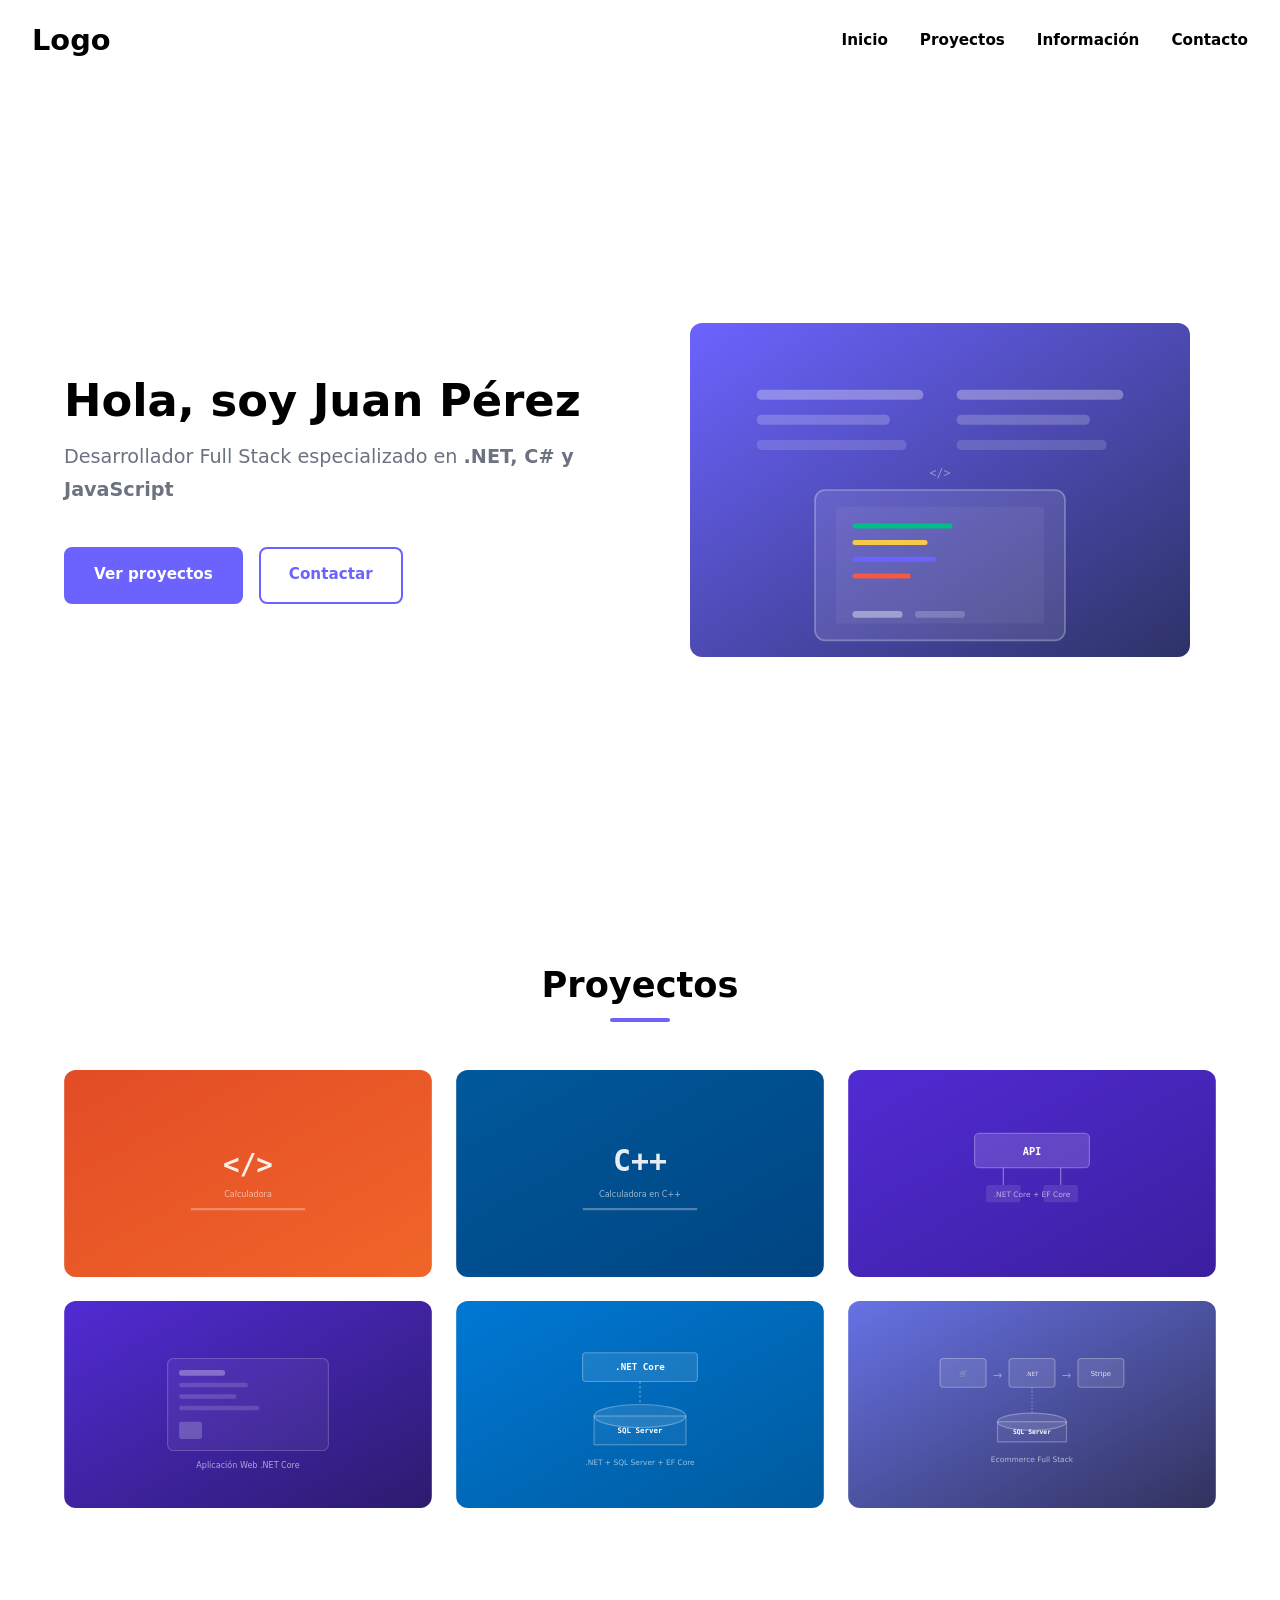
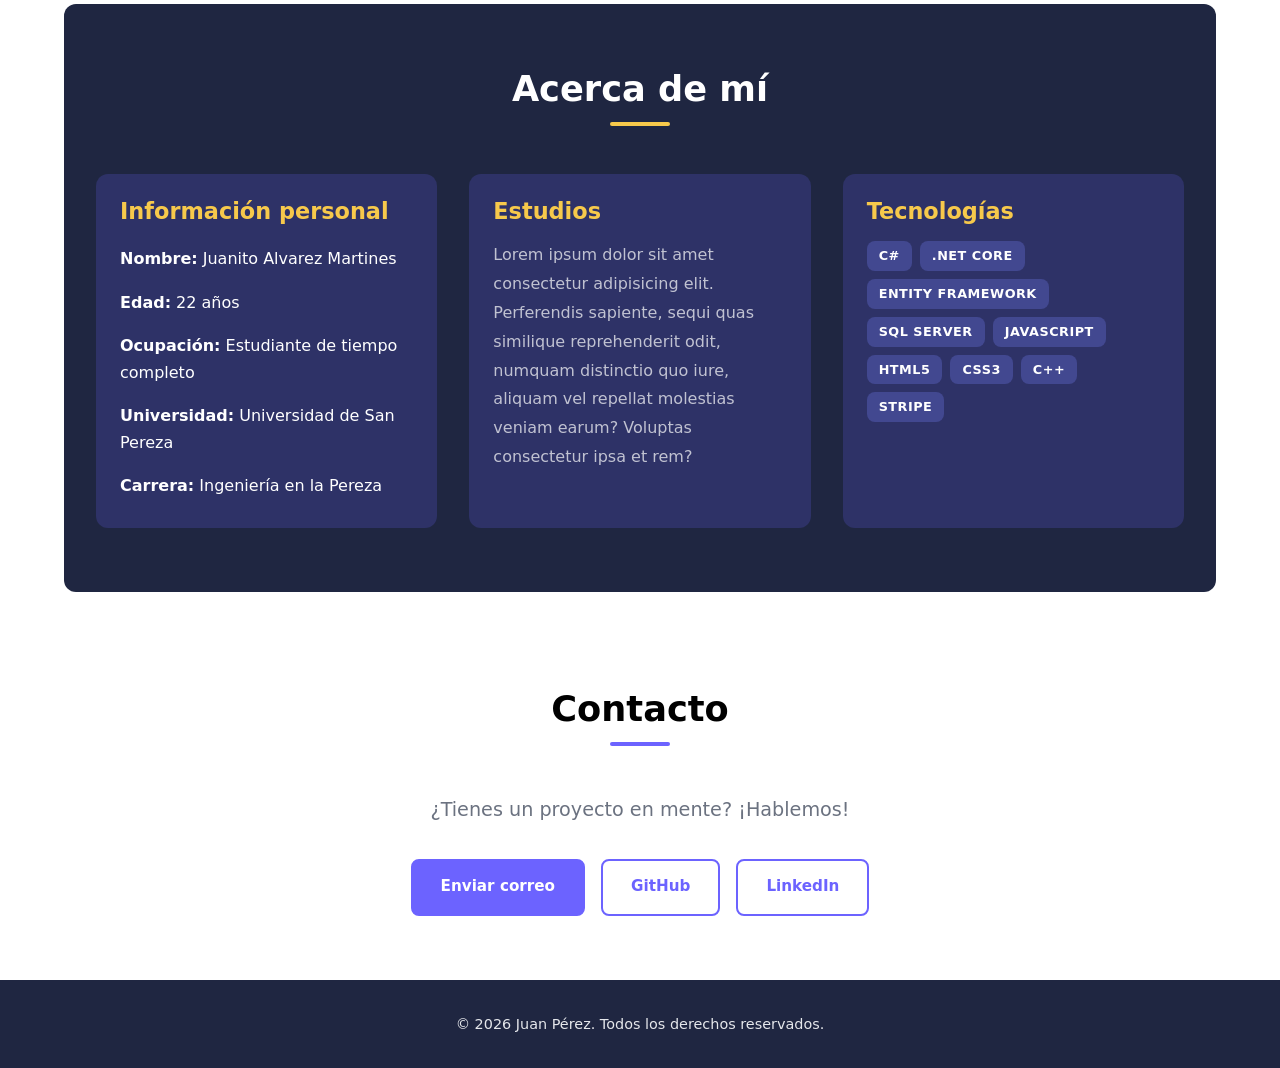
<file: public/index.html>
<!DOCTYPE html>
<html lang="es" class="no-js">
<head>
    <meta charset="UTF-8">
    <meta http-equiv="X-UA-Compatible" content="IE=edge">
    <meta name="viewport" content="width=device-width, initial-scale=1.0">

    <!-- SEO -->
    <title>Juan Pérez | Desarrollador Full Stack .NET &amp; JavaScript</title>
    <meta name="description" content="Portafolio profesional de Juan Pérez, desarrollador full stack especializado en .NET, C#, Entity Framework, SQL Server y JavaScript. Proyectos, experiencia y contacto.">
    <meta name="keywords" content="desarrollador full stack, .NET, C#, JavaScript, portafolio,Entity Framework, SQL Server, desarrollador web">
    <meta name="author" content="Juan Pérez">
    <meta name="robots" content="index, follow">
    <link rel="canonical" href="https://tudominio.com/">

    <!-- Open Graph -->
    <meta property="og:type" content="profile">
    <meta property="og:title" content="Juan Pérez | Desarrollador Full Stack .NET & JavaScript">
    <meta property="og:description" content="Portafolio profesional de Juan Pérez, especializado en .NET, C# y JavaScript.">
    <meta property="og:url" content="https://tudominio.com/">
    <meta property="og:image" content="https://tudominio.com/assets/img/og-image.jpg">
    <meta property="og:image:width" content="1200">
    <meta property="og:image:height" content="630">
    <meta property="og:locale" content="es_ES">
    <meta property="og:site_name" content="Portafolio - Juan Pérez">

    <!-- Twitter Cards -->
    <meta name="twitter:card" content="summary_large_image">
    <meta name="twitter:title" content="Juan Pérez | Desarrollador Full Stack">
    <meta name="twitter:description" content="Portafolio profesional de Juan Pérez, desarrollador full stack .NET & JavaScript.">
    <meta name="twitter:image" content="https://tudominio.com/assets/img/og-image.jpg">

    <!-- Favicon -->
    <link rel="icon" type="image/svg+xml" href="favicon.svg">
    <link rel="apple-touch-icon" href="apple-touch-icon.png">

    <!-- Preload crítico -->
    <link rel="preload" href="assets/css/main.css" as="style">
    <link rel="preload" href="assets/img/hero.svg" as="image" fetchpriority="high">

    <!-- CSS -->
    <link rel="stylesheet" href="assets/css/main.css">

    <!-- JSON-LD Structured Data -->
    <script type="application/ld+json">
    {
        "@context": "https://schema.org",
        "@type": "Person",
        "name": "Juan Pérez",
        "givenName": "Juan",
        "familyName": "Pérez",
        "jobTitle": "Desarrollador Full Stack",
        "description": "Desarrollador full stack especializado en .NET, C#, Entity Framework, SQL Server y JavaScript.",
        "url": "https://tudominio.com/",
        "image": "https://tudominio.com/assets/img/hero.svg",
        "sameAs": [
            "https://github.com/tuusuario",
            "https://linkedin.com/in/tuusuario"
        ],
        "knowsAbout": [".NET", "C#", "JavaScript", "Entity Framework", "SQL Server", "HTML", "CSS"],
        "worksFor": {
            "@type": "Organization",
            "name": "Freelance"
        }
    }
    </script>

    <!-- Fallback para detectar JS -->
    <script>document.documentElement.classList.replace('no-js', 'js');</script>
</head>
<body>
    <a href="#main-content" class="skip-link">Saltar al contenido principal</a>

    <header id="header" class="header">
        <nav class="navbar" aria-label="Navegación principal">
            <a href="#home" class="logo day" aria-label="Ir al inicio">Logo</a>
            <button class="btn-toggle"
                    aria-label="Abrir menú de navegación"
                    aria-expanded="false"
                    aria-controls="menu">
                <span class="hamburger-line"></span>
                <span class="hamburger-line"></span>
                <span class="hamburger-line"></span>
            </button>
            <ul id="menu" class="menu" role="list">
                <li class="menu-item">
                    <a href="#home" class="day">Inicio</a>
                </li>
                <li class="menu-item">
                    <a href="#projects" class="day">Proyectos</a>
                </li>
                <li class="menu-item">
                    <a href="#information" class="day">Información</a>
                </li>
                <li class="menu-item">
                    <a href="#contacts" class="day">Contacto</a>
                </li>
            </ul>
        </nav>
    </header>

    <main id="main-content" class="container">
        <section id="home" class="welcome" aria-label="Presentación">
            <div class="info-welcome">
                <h1 class="title-section">
                    Hola, soy Juan Pérez
                </h1>
                <p class="subtitle">
                    Desarrollador Full Stack especializado en <strong>.NET, C# y JavaScript</strong>
                </p>
                <div class="cta-group">
                    <a href="#projects" class="btn btn-primary">Ver proyectos</a>
                    <a href="#contacts" class="btn btn-outline">Contactar</a>
                </div>
            </div>
            <div class="picture-welcome">
                <img src="assets/img/hero.svg"
                     alt="Ilustración de un desarrollador trabajando"
                     width="600"
                     height="400"
                     fetchpriority="high">
            </div>
        </section>

        <section id="projects" class="projects" aria-labelledby="projects-title">
            <h2 id="projects-title" class="section-title">Proyectos</h2>
            <div class="projects-grid">
                <article class="project">
                    <img class="image-project"
                         src="assets/img/project-1.svg"
                         alt="Captura de pantalla de una calculadora hecha con HTML, CSS y JavaScript"
                         width="640"
                         height="360"
                         loading="lazy">
                    <div class="project-overlay">
                        <h3 class="title-project">Calculadora con HTML, CSS y JavaScript</h3>
                        <div class="project-tags">
                            <span class="tag">HTML</span>
                            <span class="tag">CSS</span>
                            <span class="tag">JavaScript</span>
                        </div>
                    </div>
                </article>
                <article class="project">
                    <img class="image-project"
                         src="assets/img/project-2.svg"
                         alt="Captura de pantalla de una calculadora desarrollada en C++"
                         width="640"
                         height="360"
                         loading="lazy">
                    <div class="project-overlay">
                        <h3 class="title-project">Calculadora con C++</h3>
                        <div class="project-tags">
                            <span class="tag">C++</span>
                        </div>
                    </div>
                </article>
                <article class="project">
                    <img class="image-project"
                         src="assets/img/project-3.svg"
                         alt="Diagrama de una API REST construida con C# .NET Core y Entity Framework Core"
                         width="640"
                         height="360"
                         loading="lazy">
                    <div class="project-overlay">
                        <h3 class="title-project">API con C# .NET Core y Entity Framework Core</h3>
                        <div class="project-tags">
                            <span class="tag">C#</span>
                            <span class="tag">.NET Core</span>
                            <span class="tag">EF Core</span>
                        </div>
                    </div>
                </article>
                <article class="project">
                    <img class="image-project"
                         src="assets/img/project-4.svg"
                         alt="Captura de pantalla de una aplicación web con C# .NET Core y Entity Framework Core"
                         width="640"
                         height="360"
                         loading="lazy">
                    <div class="project-overlay">
                        <h3 class="title-project">Web con C# .NET Core y Entity Framework Core</h3>
                        <div class="project-tags">
                            <span class="tag">C#</span>
                            <span class="tag">.NET Core</span>
                            <span class="tag">EF Core</span>
                        </div>
                    </div>
                </article>
                <article class="project">
                    <img class="image-project"
                         src="assets/img/project-5.svg"
                         alt="Arquitectura de una aplicación web con C# .NET Core, SQL Server y Entity Framework Core"
                         width="640"
                         height="360"
                         loading="lazy">
                    <div class="project-overlay">
                        <h3 class="title-project">Web con C# .NET Core, SQL Server y Entity Framework Core</h3>
                        <div class="project-tags">
                            <span class="tag">C#</span>
                            <span class="tag">.NET Core</span>
                            <span class="tag">SQL Server</span>
                            <span class="tag">EF Core</span>
                        </div>
                    </div>
                </article>
                <article class="project">
                    <img class="image-project"
                         src="assets/img/project-6.svg"
                         alt="Arquitectura de un ecommerce con .NET Core, SQL Server, Entity Framework Core y Stripe"
                         width="640"
                         height="360"
                         loading="lazy">
                    <div class="project-overlay">
                        <h3 class="title-project">Ecommerce con .NET Core, SQL Server, EF Core y Stripe</h3>
                        <div class="project-tags">
                            <span class="tag">C#</span>
                            <span class="tag">.NET Core</span>
                            <span class="tag">SQL Server</span>
                            <span class="tag">Stripe</span>
                        </div>
                    </div>
                </article>
            </div>
        </section>

        <section id="information" class="information" aria-labelledby="info-title">
            <h2 id="info-title" class="section-title">Acerca de mí</h2>
            <div class="info-grid">
                <div class="info-card">
                    <h3>Información personal</h3>
                    <ul class="personal-data">
                        <li><strong>Nombre:</strong> Juanito Alvarez Martines</li>
                        <li><strong>Edad:</strong> 22 años</li>
                        <li><strong>Ocupación:</strong> Estudiante de tiempo completo</li>
                        <li><strong>Universidad:</strong> Universidad de San Pereza</li>
                        <li><strong>Carrera:</strong> Ingeniería en la Pereza</li>
                    </ul>
                </div>
                <div class="info-card">
                    <h3>Estudios</h3>
                    <p>
                        Lorem ipsum dolor sit amet consectetur adipisicing elit. Perferendis sapiente, sequi quas similique reprehenderit odit, numquam distinctio quo iure, aliquam vel repellat molestias veniam earum? Voluptas consectetur ipsa et rem?
                    </p>
                </div>
                <div class="info-card">
                    <h3>Tecnologías</h3>
                    <div class="tech-list">
                        <span class="tag">C#</span>
                        <span class="tag">.NET Core</span>
                        <span class="tag">Entity Framework</span>
                        <span class="tag">SQL Server</span>
                        <span class="tag">JavaScript</span>
                        <span class="tag">HTML5</span>
                        <span class="tag">CSS3</span>
                        <span class="tag">C++</span>
                        <span class="tag">Stripe</span>
                    </div>
                </div>
            </div>
        </section>

        <section id="contacts" class="contacts" aria-labelledby="contacts-title">
            <h2 id="contacts-title" class="section-title">Contacto</h2>
            <div class="contacts-content">
                <p>¿Tienes un proyecto en mente? ¡Hablemos!</p>
                <div class="contact-links">
                    <a href="mailto:juan@example.com" class="btn btn-primary" aria-label="Enviar correo electrónico">
                        Enviar correo
                    </a>
                    <a href="https://github.com/tuusuario" target="_blank" rel="noopener noreferrer" class="btn btn-outline" aria-label="Ver perfil de GitHub">
                        GitHub
                    </a>
                    <a href="https://linkedin.com/in/tuusuario" target="_blank" rel="noopener noreferrer" class="btn btn-outline" aria-label="Ver perfil de LinkedIn">
                        LinkedIn
                    </a>
                </div>
            </div>
        </section>
    </main>

    <footer class="footer">
        <div class="footer-content">
            <p>&copy; 2026 Juan Pérez. Todos los derechos reservados.</p>
        </div>
    </footer>

    <a href="#header" class="btn-home" aria-label="Volver al inicio">↑</a>

    <script defer src="assets/js/main.js"></script>
</body>
</html>
</file>
<file: public/assets/css/main.css>
/* ========================================
   BASE & RESET
   ======================================== */
*,
*::before,
*::after {
    padding: 0;
    margin: 0;
    outline: 0;
    list-style-type: none;
    text-decoration: none;
    box-sizing: border-box;
}

:root {
    --color-primary: #6c63ff;
    --color-primary-dark: #5a52d5;
    --color-success: #00bf86;
    --color-warning: #f7c94b;
    --color-danger: #f75842;
    --color-danger-variant: rgba(247, 88, 66, 0.4);
    --color-white: #fff;
    --color-light: rgba(255, 255, 255, 0.7);
    --color-black: #000;
    --color-bg: #1f2641;
    --color-bg1: #2e3267;
    --color-bg2: #424890;
    --color-gray: #6b7280;
    --color-gray-light: #e5e7eb;

    --container-width-lg: 90%;
    --container-width-md: 96%;
    --container-width-sm: 100%;

    --transition: all 300ms ease;

    --font-primary: 'Segoe UI', system-ui, -apple-system, sans-serif;
    --font-size-base: 16px;
    --line-height-base: 1.7;

    --radius-sm: 8px;
    --radius-md: 12px;
    --radius-lg: 25px;
}

/* ========================================
   ACCESSIBILITY
   ======================================== */
.skip-link {
    position: absolute;
    top: -100%;
    left: 0;
    z-index: 1000;
    padding: 0.75rem 1.5rem;
    background: var(--color-primary);
    color: var(--color-white);
    font-weight: 700;
    transition: top 200ms;
}

.skip-link:focus {
    top: 0;
}

/* Focus visible para teclado */
:focus-visible {
    outline: 3px solid var(--color-primary);
    outline-offset: 2px;
}

/* Ocultar focus outline para mouse */
:focus:not(:focus-visible) {
    outline: none;
}

/* Respetar preferencias de movimiento */
@media (prefers-reduced-motion: reduce) {
    *,
    *::before,
    *::after {
        animation-duration: 0.01ms !important;
        animation-iteration-count: 1 !important;
        transition-duration: 0.01ms !important;
        scroll-behavior: auto !important;
    }
}

/* ========================================
   TYPOGRAPHY & BODY
   ======================================== */
html {
    scroll-behavior: smooth;
}

body {
    font-size: var(--font-size-base);
    font-family: var(--font-primary);
    line-height: var(--line-height-base);
    color: var(--color-black);
    background: var(--color-white);
    -webkit-font-smoothing: antialiased;
    -moz-osx-font-smoothing: grayscale;
}

.container {
    width: var(--container-width-lg);
    max-width: 1200px;
    margin: 0 auto;
}

section {
    padding: 4rem 0;
}

.section-title {
    text-align: center;
    margin-bottom: 3rem;
    font-size: 2.2rem;
    position: relative;
}

.section-title::after {
    content: '';
    display: block;
    width: 60px;
    height: 4px;
    background: var(--color-primary);
    margin: 0.75rem auto 0;
    border-radius: 2px;
}

h1, h2, h3, h4, h5 {
    line-height: 1.2;
    font-weight: 700;
}

h1 { font-size: 2.4rem; }
h2 { font-size: 2rem; }
h3 { font-size: 1.4rem; }
h4 { font-size: 1.2rem; }
h5 { font-size: 1.1rem; }

img {
    max-width: 100%;
    height: auto;
    display: block;
}

/* ========================================
   UTILITY
   ======================================== */
.day {
    color: var(--color-black);
}

.night {
    color: var(--color-white);
}

.tag {
    display: inline-block;
    padding: 0.25rem 0.75rem;
    font-size: 0.8rem;
    font-weight: 600;
    background: var(--color-gray-light);
    color: var(--color-bg);
    border-radius: var(--radius-sm);
    text-transform: uppercase;
    letter-spacing: 0.5px;
}

/* ========================================
   BUTTONS
   ======================================== */
.btn {
    display: inline-flex;
    align-items: center;
    justify-content: center;
    padding: 0.85rem 1.75rem;
    border: 2px solid transparent;
    border-radius: var(--radius-sm);
    font-weight: 600;
    font-size: 0.95rem;
    cursor: pointer;
    transition: var(--transition);
    text-align: center;
}

.btn-primary {
    background: var(--color-primary);
    color: var(--color-white);
    border-color: var(--color-primary);
}

.btn-primary:hover,
.btn-primary:focus-visible {
    background: var(--color-primary-dark);
    border-color: var(--color-primary-dark);
    transform: translateY(-2px);
    box-shadow: 0 4px 12px rgba(108, 99, 255, 0.3);
}

.btn-outline {
    background: transparent;
    color: var(--color-primary);
    border-color: var(--color-primary);
}

.btn-outline:hover,
.btn-outline:focus-visible {
    background: var(--color-primary);
    color: var(--color-white);
    transform: translateY(-2px);
}

.cta-group {
    display: flex;
    gap: 1rem;
    margin-top: 1.5rem;
    flex-wrap: wrap;
}

/* ========================================
   NAVBAR
   ======================================== */
.header {
    width: 100%;
    height: 80px;
}

.navbar {
    width: 100%;
    height: 80px;
    display: flex;
    justify-content: space-between;
    align-items: center;
    padding: 0 2rem;
    position: fixed;
    top: 0;
    left: 0;
    z-index: 100;
    background: transparent;
    transition: var(--transition);
}

.window-scroll {
    background: var(--color-primary);
    box-shadow: 0 1rem 2rem rgba(0, 0, 0, 0.2);
}

.window-scroll .day {
    color: var(--color-white);
}

.window-scroll .logo:hover {
    color: var(--color-gray-light);
}

.logo {
    font-size: 1.8rem;
    font-weight: 700;
    transition: var(--transition);
    z-index: 101;
}

.logo:hover {
    color: var(--color-bg1);
}

.menu {
    display: flex;
    align-items: center;
    gap: 2rem;
}

.menu-item a {
    font-size: 0.95rem;
    font-weight: 600;
    transition: var(--transition);
    padding: 0.5rem 0;
    position: relative;
}

.menu-item a::after {
    content: '';
    position: absolute;
    bottom: 0;
    left: 0;
    width: 0;
    height: 2px;
    background: currentColor;
    transition: var(--transition);
}

.menu-item a:hover::after,
.menu-item a:focus-visible::after {
    width: 100%;
}

/* Botón hamburguesa */
.btn-toggle {
    display: none;
    flex-direction: column;
    justify-content: center;
    gap: 5px;
    width: 40px;
    height: 40px;
    background: transparent;
    border: none;
    cursor: pointer;
    z-index: 101;
    padding: 0.5rem;
}

.hamburger-line {
    display: block;
    width: 100%;
    height: 3px;
    background: var(--color-black);
    border-radius: 2px;
    transition: var(--transition);
    transform-origin: center;
}

.btn-toggle[aria-expanded="true"] .hamburger-line:nth-child(1) {
    transform: rotate(45deg) translateY(11px);
}

.btn-toggle[aria-expanded="true"] .hamburger-line:nth-child(2) {
    opacity: 0;
}

.btn-toggle[aria-expanded="true"] .hamburger-line:nth-child(3) {
    transform: rotate(-45deg) translateY(-11px);
}

/* ========================================
   WELCOME / HERO
   ======================================== */
.welcome {
    display: grid;
    grid-template-columns: 1fr 1fr;
    align-items: center;
    gap: 3rem;
    min-height: calc(100vh - 80px);
    padding: 2rem 0;
}

.info-welcome {
    display: flex;
    flex-direction: column;
    gap: 1rem;
}

.info-welcome h1 {
    font-size: 2.8rem;
    line-height: 1.1;
}

.subtitle {
    font-size: 1.2rem;
    color: var(--color-gray);
}

.picture-welcome {
    display: flex;
    justify-content: center;
    align-items: center;
}

.picture-welcome img {
    width: 100%;
    max-width: 500px;
    border-radius: var(--radius-md);
}

/* ========================================
   PROJECTS
   ======================================== */
.projects-grid {
    display: grid;
    grid-template-columns: repeat(3, 1fr);
    gap: 1.5rem;
}

.project {
    position: relative;
    border-radius: var(--radius-md);
    overflow: hidden;
    cursor: pointer;
    aspect-ratio: 16 / 9;
    background: var(--color-gray-light);
}

.image-project {
    width: 100%;
    height: 100%;
    object-fit: cover;
    transition: transform 400ms ease;
}

.project-overlay {
    position: absolute;
    inset: 0;
    background: linear-gradient(to top, rgba(31, 38, 65, 0.95) 0%, rgba(31, 38, 65, 0.2) 100%);
    display: flex;
    flex-direction: column;
    justify-content: flex-end;
    padding: 1.5rem;
    opacity: 0;
    transition: opacity 300ms ease;
}

.title-project {
    color: var(--color-white);
    font-size: 1rem;
    text-transform: uppercase;
    letter-spacing: 0.5px;
    margin-bottom: 0.5rem;
}

.project-tags {
    display: flex;
    flex-wrap: wrap;
    gap: 0.4rem;
}

.project-tags .tag {
    background: var(--color-primary);
    color: var(--color-white);
    font-size: 0.7rem;
}

.project:hover .image-project {
    transform: scale(1.1);
}

.project:hover .project-overlay,
.project:focus-within .project-overlay {
    opacity: 1;
}

/* ========================================
   INFORMATION
   ======================================== */
.information {
    background: var(--color-bg);
    color: var(--color-white);
    padding: 4rem 2rem;
    border-radius: var(--radius-md);
    margin: 2rem 0;
}

.information .section-title::after {
    background: var(--color-warning);
}

.info-grid {
    display: grid;
    grid-template-columns: repeat(auto-fit, minmax(280px, 1fr));
    gap: 2rem;
}

.info-card {
    padding: 1.5rem;
    background: var(--color-bg1);
    border-radius: var(--radius-md);
}

.info-card h3 {
    margin-bottom: 1rem;
    color: var(--color-warning);
}

.personal-data {
    display: flex;
    flex-direction: column;
    gap: 0.5rem;
}

.personal-data li {
    padding: 0.25rem 0;
    transition: var(--transition);
}

.personal-data li:hover {
    text-transform: uppercase;
}

.tech-list {
    display: flex;
    flex-wrap: wrap;
    gap: 0.5rem;
}

.tech-list .tag {
    background: var(--color-bg2);
    color: var(--color-white);
}

.info-card p {
    color: var(--color-light);
    line-height: 1.8;
}

/* ========================================
   CONTACTS
   ======================================== */
.contacts {
    text-align: center;
    padding: 4rem 0;
}

.contacts-content {
    max-width: 600px;
    margin: 0 auto;
}

.contacts-content p {
    font-size: 1.2rem;
    color: var(--color-gray);
    margin-bottom: 2rem;
}

.contact-links {
    display: flex;
    gap: 1rem;
    justify-content: center;
    flex-wrap: wrap;
}

/* ========================================
   FOOTER
   ======================================== */
.footer {
    background: var(--color-bg);
    color: var(--color-gray-light);
    padding: 2rem;
    text-align: center;
}

.footer-content p {
    font-size: 0.9rem;
}

/* ========================================
   BACK TO TOP
   ======================================== */
.btn-home {
    position: fixed;
    right: 2rem;
    bottom: -60px;
    width: 44px;
    height: 44px;
    display: flex;
    align-items: center;
    justify-content: center;
    background: var(--color-primary);
    color: var(--color-white);
    border-radius: 50%;
    font-size: 1.2rem;
    font-weight: 700;
    transition: var(--transition);
    z-index: 50;
    opacity: 0;
    box-shadow: 0 2px 8px rgba(0, 0, 0, 0.2);
}

.btn-home.visible {
    bottom: 2rem;
    opacity: 1;
}

.btn-home:hover,
.btn-home:focus-visible {
    background: var(--color-primary-dark);
    transform: translateY(-3px);
}

/* ========================================
   RESPONSIVE - TABLET (≤992px)
   ======================================== */
@media (max-width: 992px) {
    .container {
        width: var(--container-width-md);
    }

    .projects-grid {
        grid-template-columns: repeat(2, 1fr);
    }

    .welcome {
        grid-template-columns: 1fr 1fr;
        gap: 2rem;
    }

    .info-welcome h1 {
        font-size: 2.2rem;
    }
}

/* ========================================
   RESPONSIVE - MOBILE (≤768px)
   ======================================== */
@media (max-width: 768px) {
    .container {
        width: var(--container-width-sm);
        padding: 0 1rem;
    }

    /* === NAV === */
    .btn-toggle {
        display: flex;
    }

    .menu {
        position: fixed;
        top: 0;
        right: -100%;
        width: 75%;
        max-width: 320px;
        height: 100vh;
        flex-direction: column;
        justify-content: center;
        background: var(--color-bg);
        gap: 0;
        transition: right 300ms ease;
        z-index: 99;
        box-shadow: -4px 0 20px rgba(0, 0, 0, 0.3);
    }

    .menu.mostrar {
        right: 0;
    }

    .menu-item {
        width: 100%;
        text-align: center;
    }

    .menu-item a {
        display: block;
        padding: 1.2rem 2rem;
        font-size: 1.1rem;
        color: var(--color-white);
        transition: var(--transition);
    }

    .menu-item a:hover {
        background: var(--color-bg1);
    }

    .menu-item a::after {
        display: none;
    }

    /* Overlay cuando menú está abierto */
    .menu-overlay {
        position: fixed;
        inset: 0;
        background: rgba(0, 0, 0, 0.5);
        z-index: 98;
        opacity: 0;
        pointer-events: none;
        transition: opacity 300ms ease;
    }

    .menu-overlay.active {
        opacity: 1;
        pointer-events: auto;
    }

    body.menu-open {
        overflow: hidden;
    }

    /* === HERO === */
    .welcome {
        grid-template-columns: 1fr;
        text-align: center;
        gap: 1.5rem;
        min-height: auto;
    }

    .info-welcome h1 {
        font-size: 2rem;
    }

    .cta-group {
        justify-content: center;
    }

    .picture-welcome img {
        max-width: 350px;
    }

    /* === PROJECTS === */
    .projects-grid {
        grid-template-columns: 1fr;
    }

    /* === INFO === */
    .information {
        border-radius: 0;
        margin: 1rem -1rem;
        padding: 3rem 1rem;
    }
}
</file>
